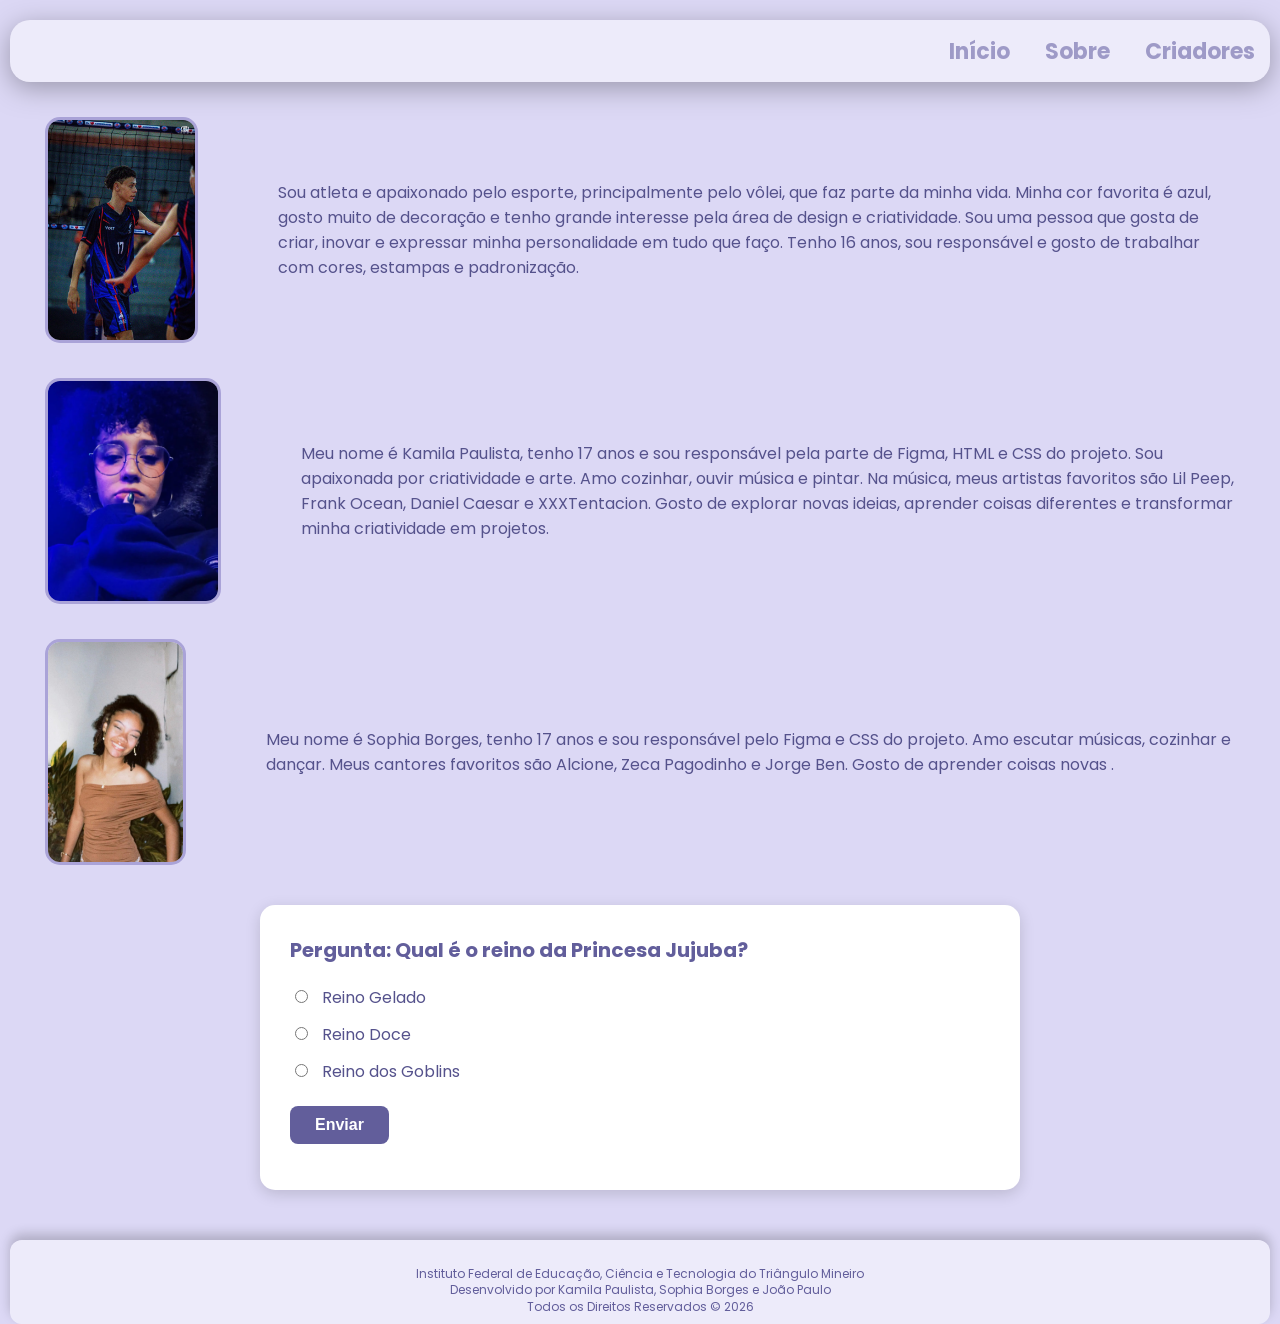
<file: pages/criadores.html>
<!DOCTYPE html>
<html lang="pt-BR">

<head>
    <meta charset="UTF-8">
    <meta name="viewport" content="width=device-width, initial-scale=1.0">
    <title>criadores</title>
    <link rel="stylesheet" href="../css/criadores.css">
    <link rel="icon" type="image/jpg" href="../img/jake.icon.jpg">
</head>

<body>

    <header>
        <nav class="navbar">

            <ul class="menu">
                <li><a href="../index.html">Início</a></li>
                <li class="dropdown">
                    <a href="#">Sobre</a>

                    <ul class="submenu">
                        <li><a href="../pages/estoria.html">Estória</a></li>
                        <li><a href="../pages/personagens.html">Personagens</a></li>
                        <li><a href="../pages/series.html">Séries</a></li>
                        <li><a href="../pages/dubladores.html">Dubladores</a></li>
                    </ul>
                </li>
                <li><a href="../pages/criadores.html">Criadores</a></li>
            </ul>
        </nav>
    </header>
    <div class="criador">

        <img src="../img/joao.jpg" alt="João Paulo">

        <div class="texto">

            <p>
                Sou atleta e apaixonado pelo esporte,
                principalmente pelo vôlei, que faz parte da minha vida.
                Minha cor favorita é azul, gosto muito de decoração
                e tenho grande interesse pela área de design e criatividade.
                Sou uma pessoa que gosta de criar, inovar e expressar
                minha personalidade em tudo que faço. Tenho 16 anos,
                sou responsável e gosto de trabalhar com cores,
                estampas e padronização.
            </p>

        </div>

    </div>

    <div class="criador">

        <img src="../img/mila.png" alt="Kamila Paulista">

        <div class="texto">

            <p>
                Meu nome é Kamila Paulista, tenho 17 anos e sou
                responsável pela parte de Figma, HTML e CSS do projeto.
                Sou apaixonada por criatividade e arte. Amo cozinhar,
                ouvir música e pintar. Na música, meus artistas favoritos
                são Lil Peep, Frank Ocean, Daniel Caesar e XXXTentacion.
                Gosto de explorar novas ideias, aprender coisas diferentes
                e transformar minha criatividade em projetos.
            </p>

        </div>

    </div>

    <div class="criador">

       

            <img src="../img/sophia.jpg" width="300px" alt="Sophia Borges">

             <div class="texto">
            <p>
                Meu nome é Sophia Borges, tenho 17 anos e sou responsável
                pelo Figma e CSS do projeto. Amo escutar músicas,
                cozinhar e dançar. Meus cantores favoritos são Alcione,
                Zeca Pagodinho e Jorge Ben. Gosto de aprender coisas
                novas .
            </p>
        </div>

    </div>

    <!-- Questionário Simples Integrado -->
    <div class="quiz-simples">
        <h3>Pergunta: Qual é o reino da Princesa Jujuba?</h3>
        <form id="quiz-simples-form">
            <label><input type="radio" name="resp" value="errado"> Reino Gelado</label>
            <label><input type="radio" name="resp" value="certo"> Reino Doce</label>
            <label><input type="radio" name="resp" value="errado"> Reino dos Goblins</label>
            <button type="button" onclick="verificar()">Enviar</button>
        </form>
        <p id="msg"></p>
    </div>

    <script>
        function verificar() {
            const r = document.querySelector('input[name="resp"]:checked');
            const m = document.getElementById('msg');
            if (!r) {
                m.innerText = "Escolha uma opção!";
                m.style.color = "red";
            } else if (r.value === "certo") {
                m.innerText = "Acertou mizerável!";
                m.style.color = "green";
            } else {
                m.innerText = "Errou feio!";
                m.style.color = "red";
            }
        }
    </script>

    <footer>
        <div class="footer-texto">
            <p>Instituto Federal de Educação, Ciência e Tecnologia do Triângulo Mineiro</p>
            <p>Desenvolvido por Kamila Paulista, Sophia Borges e João Paulo</p>
            <p>Todos os Direitos Reservados © 2026</p>
        </div>
    </footer>
</body>

</html>
</file>
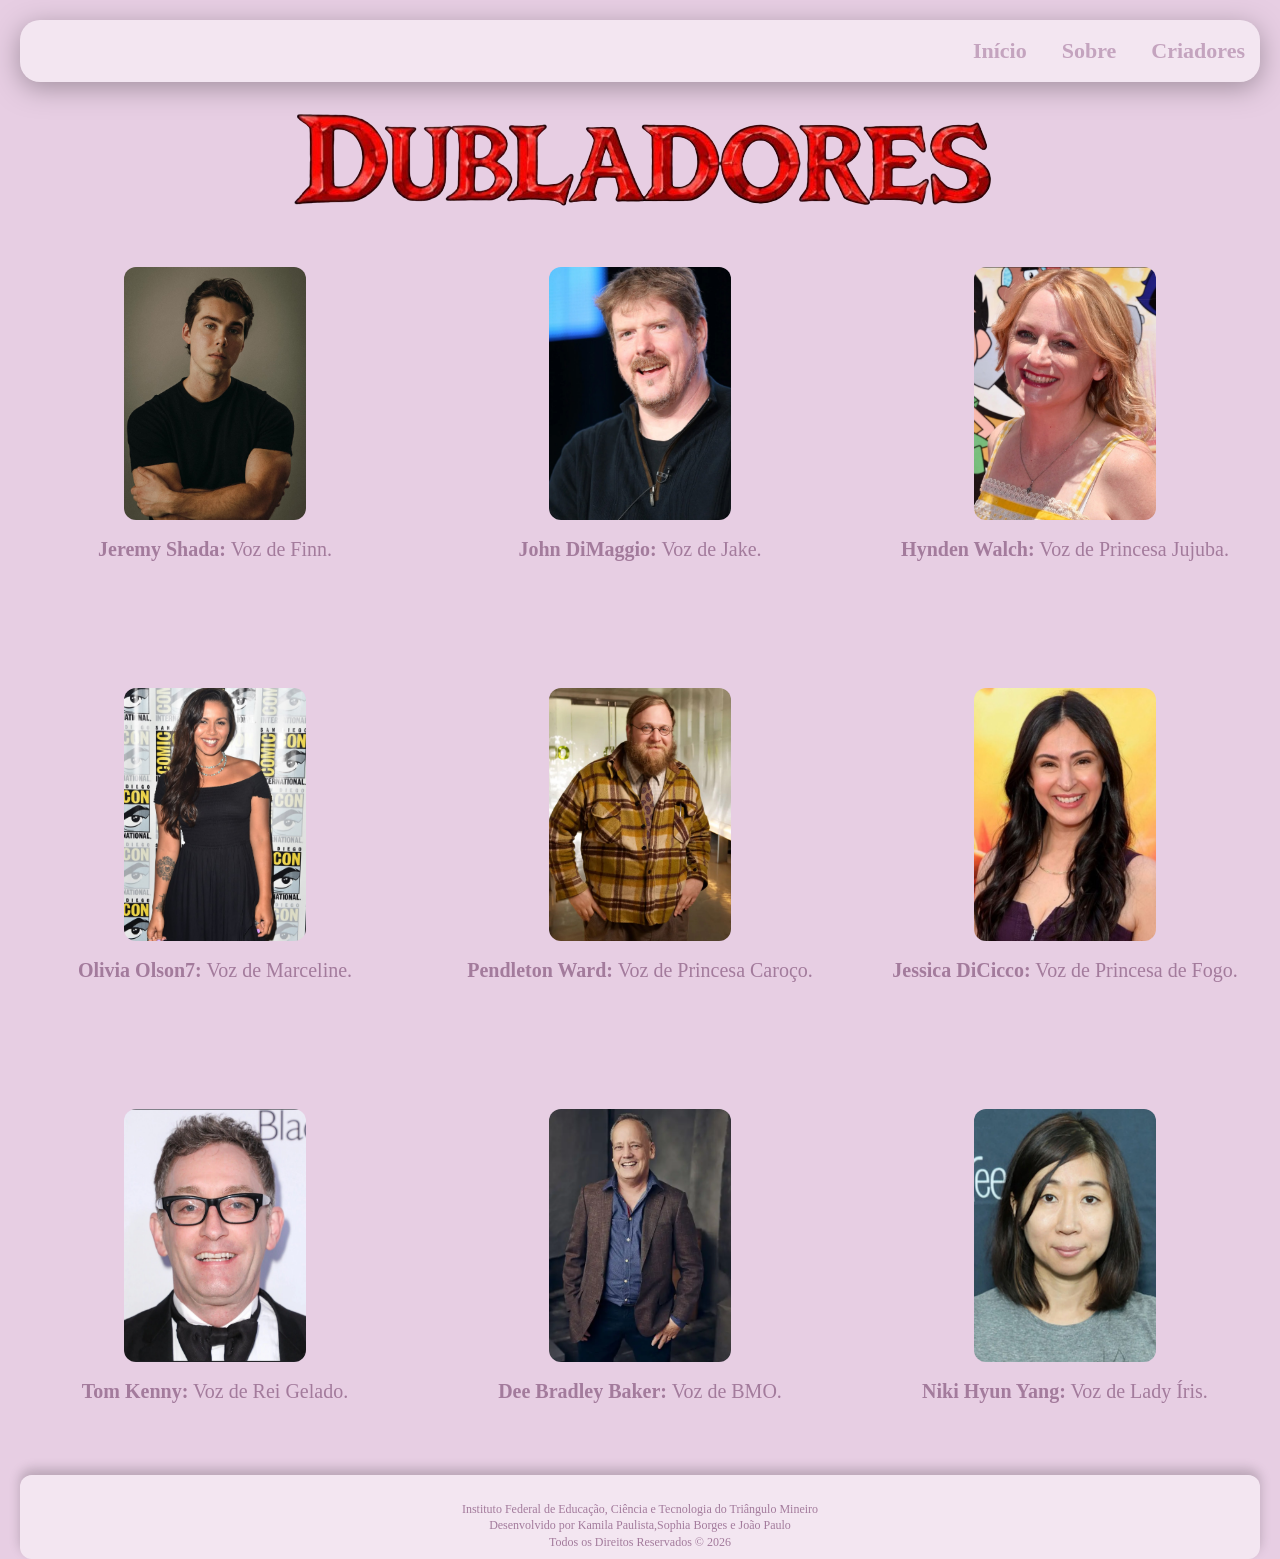
<file: pages/dubladores.html>
<!DOCTYPE html>
<html lang="pt_br">

<head>
    <meta charset="UTF-8">
    <meta name="viewport" content="width=device-width, initial-scale=1.0">
    <title>Dubladores</title>
     <link rel="icon" type="imgage/x-icon" href="../img/jake.icon.jpg">
    <link rel="stylesheet" href="../css/dubladores.css">
</head>

<body>
    <header>
        <nav class="navbar">

            <ul class="menu">
                <li><a href="../index.html">Início</a></li>
                <li class="dropdown">
                    <a href="#">Sobre</a>

                    <ul class="submenu">
                        <li><a href="../pages/estoria.html">Estória</a></li>
                        <li><a href="../pages/personagens.html">Personagens</a></li>
                        <li><a href="../pages/series.html">Séries</a></li>
                        <li><a href="../pages/dubladores.html">Dubladores</a></li>
                    </ul>
                </li>
                <li><a href="../pages/criadores.html">Criadores</a></li>
            </ul>
            </li>
            </ul>
        </nav>
    </header>

    <div class="titulo-inicio">
        <img src="../img/dubladores (2).png"></img>
    </div>

     <div class="cardpersonagens">

        <div class="card">
            <img src="../img/jeremy shada.jpeg">
            <p><strong>Jeremy Shada:</strong> Voz de Finn.</p>
        </div>

        <div class="card">
            <img src="../img/john dimaggio.jpg"></img>
            <p><strong> John DiMaggio:</strong> Voz de Jake.</p>
        </div>

        <div class="card">
            <img src="../img/hynden.jpeg"></img>
            <p><strong>Hynden Walch:</strong> Voz de Princesa Jujuba.</p>
        </div>

        <div class="card">
            <img src="../img/olivia.jpeg"></img>
            <p><strong>Olivia Olson7:</strong> Voz de Marceline.</p>
        </div>

        <div class="card">
            <img src="../img/pendleton.jpg"></img>
            <p><strong>Pendleton Ward:</strong> Voz de Princesa Caroço.</p>
        </div>

        <div class="card">
            <img src="../img/jessica.jpg"></img>
            <p><strong>Jessica DiCicco:</strong> Voz de Princesa de Fogo.</p>
        </div>

        <div class="card">
            <img src="../img/tom.jpg"></img>
            <p><strong>Tom Kenny:</strong> Voz de Rei Gelado.</p>
        </div>

        <div class="card">
            <img src="../img/dee.webp"></img>
            <p><strong>Dee Bradley Baker:</strong> Voz de BMO.</p>
        </div>

        <div class="card">
            <img src="../img/niki.jpg"></img>
            <p><strong>Niki Hyun Yang:</strong> Voz de Lady Íris.</p>
        </div>


    </div>



    <footer>
        <div class="footer-texto">
            <p>Instituto Federal de Educação, Ciência e Tecnologia do Triângulo Mineiro</p>
            <p>Desenvolvido por Kamila Paulista,Sophia Borges e João Paulo</p>
            <p>Todos os Direitos Reservados © 2026</p>
        </div>
    </footer>
</body>

</html>
</file>
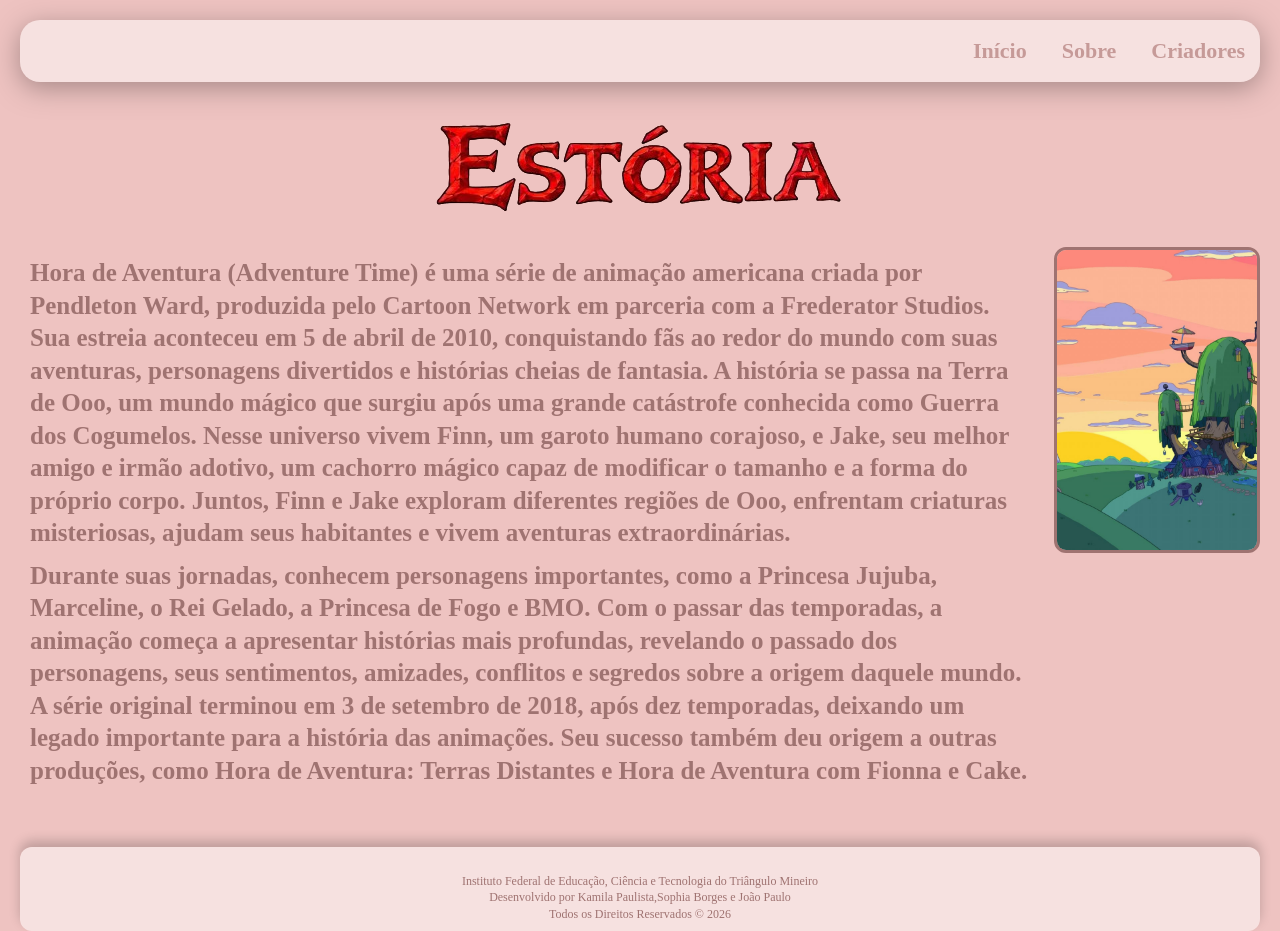
<file: pages/estoria.html>
<!DOCTYPE html>
<html lang="pt_br">

<head>
    <meta charset="UTF-8">
    <meta name="viewport" content="width=device-width, initial-scale=1.0">
    <title>Estória</title>
    <link rel="icon" type="imgage/x-icon" href="../img/jake.icon.jpg">
    <link rel="stylesheet" href="../css/estoria.css">
</head>

<body>

    <header>
        <nav class="navbar">

            <ul class="menu">
                <li><a href="../index.html">Início</a></li>
                <li class="dropdown">
                    <a href="#">Sobre</a>

                    <ul class="submenu">
                        <li><a href="../pages/estoria.html">Estória</a></li>
                        <li><a href="../pages/personagens.html">Personagens</a></li>
                        <li><a href="../pages/series.html">Séries</a></li>
                        <li><a href="../pages/dubladores.html">Dubladores</a></li>
                    </ul>
                </li>
                <li><a href="../pages/criadores.html">Criadores</a></li>
            </ul>
        </nav>
    </header>

    <div class="titulo-inicio">
        <img src="../img/estoria.png"></img>
    </div>

    <div class="conteudo">
    <div class="texto">
        <h2> Hora de Aventura (Adventure Time) é uma série de animação americana criada por Pendleton Ward, produzida
            pelo Cartoon Network em parceria com a Frederator Studios. Sua estreia aconteceu em 5 de abril de 2010,
            conquistando fãs ao redor do mundo com suas aventuras, personagens divertidos e histórias cheias de
            fantasia.
            A história se passa na Terra de Ooo, um mundo mágico que surgiu após uma grande catástrofe conhecida como
            Guerra dos Cogumelos. Nesse universo vivem Finn, um garoto humano corajoso, e Jake, seu melhor amigo e irmão
            adotivo, um cachorro mágico capaz de modificar o tamanho e a forma do próprio corpo.
            Juntos, Finn e Jake exploram diferentes regiões de Ooo, enfrentam criaturas misteriosas, ajudam seus
            habitantes e vivem aventuras extraordinárias.</h2>
    

        <h2>Durante suas jornadas, conhecem personagens importantes, como a Princesa Jujuba, Marceline, o Rei Gelado, a
            Princesa de Fogo e BMO.
            Com o passar das temporadas, a animação começa a apresentar histórias mais profundas, revelando o passado
            dos personagens, seus sentimentos, amizades, conflitos e segredos sobre a origem daquele mundo.
            A série original terminou em 3 de setembro de 2018, após dez temporadas, deixando um legado importante para
            a história das animações. Seu sucesso também deu origem a outras produções, como Hora de Aventura: Terras
            Distantes e Hora de Aventura com Fionna e Cake.</h2>
    </div>

    <img src="../img/Adventure_Time.jpg!d"  alt="hora de aventura">

    </div>


    </div>


    <footer>
        <div class="footer-texto">
            <p>Instituto Federal de Educação, Ciência e Tecnologia do Triângulo Mineiro</p>
            <p>Desenvolvido por Kamila Paulista,Sophia Borges e João Paulo</p>
            <p>Todos os Direitos Reservados © 2026</p>
        </div>
    </footer>
</body>

</html>
</file>
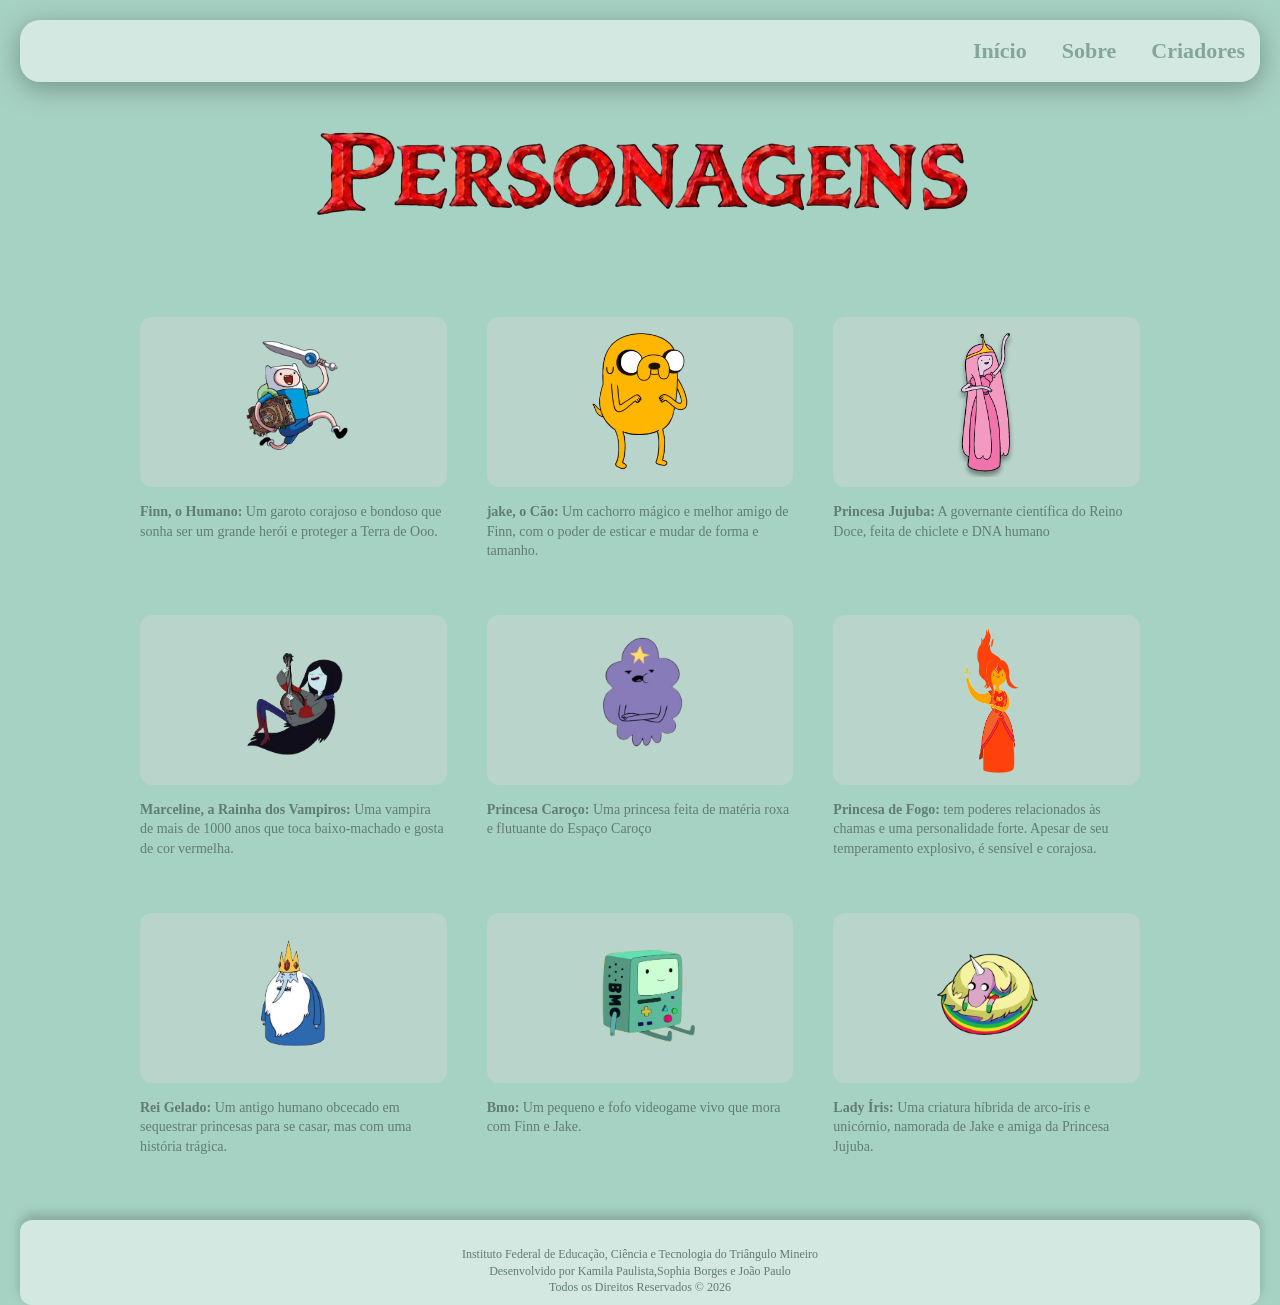
<file: pages/personagens.html>
<!DOCTYPE html>
<html lang="pt_br">

<head>
    <meta charset="UTF-8">
    <meta name="viewport" content="width=device-width, initial-scale=1.0">
    <title>Personagens</title>
    <link rel="icon" type="imgage/x-icon" href="../img/jake.icon.jpg">
    <link rel="stylesheet" href="../css/personagens.css">
</head>
</head>

<body>

    <header>
        <nav class="navbar">

            <ul class="menu">
                <li><a href="../index.html">Início</a></li>
                <li class="dropdown">
                    <a href="#">Sobre</a>

                    <ul class="submenu">
                        <li><a href="../pages/estoria.html">Estória</a></li>
                        <li><a href="../pages/personagens.html">Personagens</a></li>
                        <li><a href="../pages/series.html">Séries</a></li>
                        <li><a href="../pages/dubladores.html">Dubladores</a></li>
                    </ul>
                </li>
                <li><a href="../pages/criadores.html">Criadores</a></li>
            </ul>
        </nav>
    </header>


    <div class="titulo-inicio">
        <img src="../img/personagens-titul.png"></img>
    </div>


    <div class="cardpersonagens">

        <div class="card">
            <img src="../img/finn.png">
            <p><strong>Finn, o Humano:</strong> Um garoto corajoso e bondoso que sonha ser um grande herói e proteger a
                Terra de Ooo.</p>
        </div>

        <div class="card">
            <img src="../img/Jakesalad.jpg"></img>
            <p><strong> jake, o Cão:</strong> Um cachorro mágico e melhor amigo de Finn, com o poder de esticar e mudar
                de forma e
                tamanho.</p>
        </div>

        <div class="card">
            <img src="../img/Princesa_Jujuba.webp"></img>
            <p><strong>Princesa Jujuba:</strong> A governante científica do Reino Doce, feita de chiclete e DNA humano
            </p>
        </div>

        <div class="card">
            <img src="../img/marceline.png"></img>
            <p><strong>Marceline, a Rainha dos Vampiros:</strong> Uma vampira de mais de 1000 anos que toca
                baixo-machado e gosta de cor
                vermelha.</p>
        </div>

        <div class="card">
            <img src="../img/caroco.png"></img>
            <p><strong>Princesa Caroço:</strong> Uma princesa feita de matéria roxa e flutuante do Espaço Caroço</p>
        </div>

        <div class="card">
            <img src="../img/princesafogo.png"></img>
            <p><strong>Princesa de Fogo: </strong> tem poderes relacionados às chamas e uma personalidade forte. Apesar
                de seu
                temperamento explosivo, é sensível e corajosa.</p>
        </div>

        <div class="card">
            <img src="../img/gelado.png"></img>
            <p><strong>Rei Gelado: </strong> Um antigo humano obcecado em sequestrar princesas para se casar, mas com
                uma história
                trágica.</p>
        </div>

        <div class="card">
            <img src="../img/bmo (2).png"></img>
            <p><strong>Bmo:</strong> Um pequeno e fofo videogame vivo que mora com Finn e Jake.</p>
        </div>

        <div class="card">
            <img src="../img/ladyiris.png"></img>
            <p><strong>Lady Íris:</strong> Uma criatura híbrida de arco-íris e unicórnio, namorada de Jake e amiga da
                Princesa Jujuba.
            </p>
        </div>


    </div>

    <footer>
        <div class="footer-texto">
            <p>Instituto Federal de Educação, Ciência e Tecnologia do Triângulo Mineiro</p>
            <p>Desenvolvido por Kamila Paulista,Sophia Borges e João Paulo</p>
            <p>Todos os Direitos Reservados © 2026</p>
        </div>
    </footer>





</body>

</html>
</file>
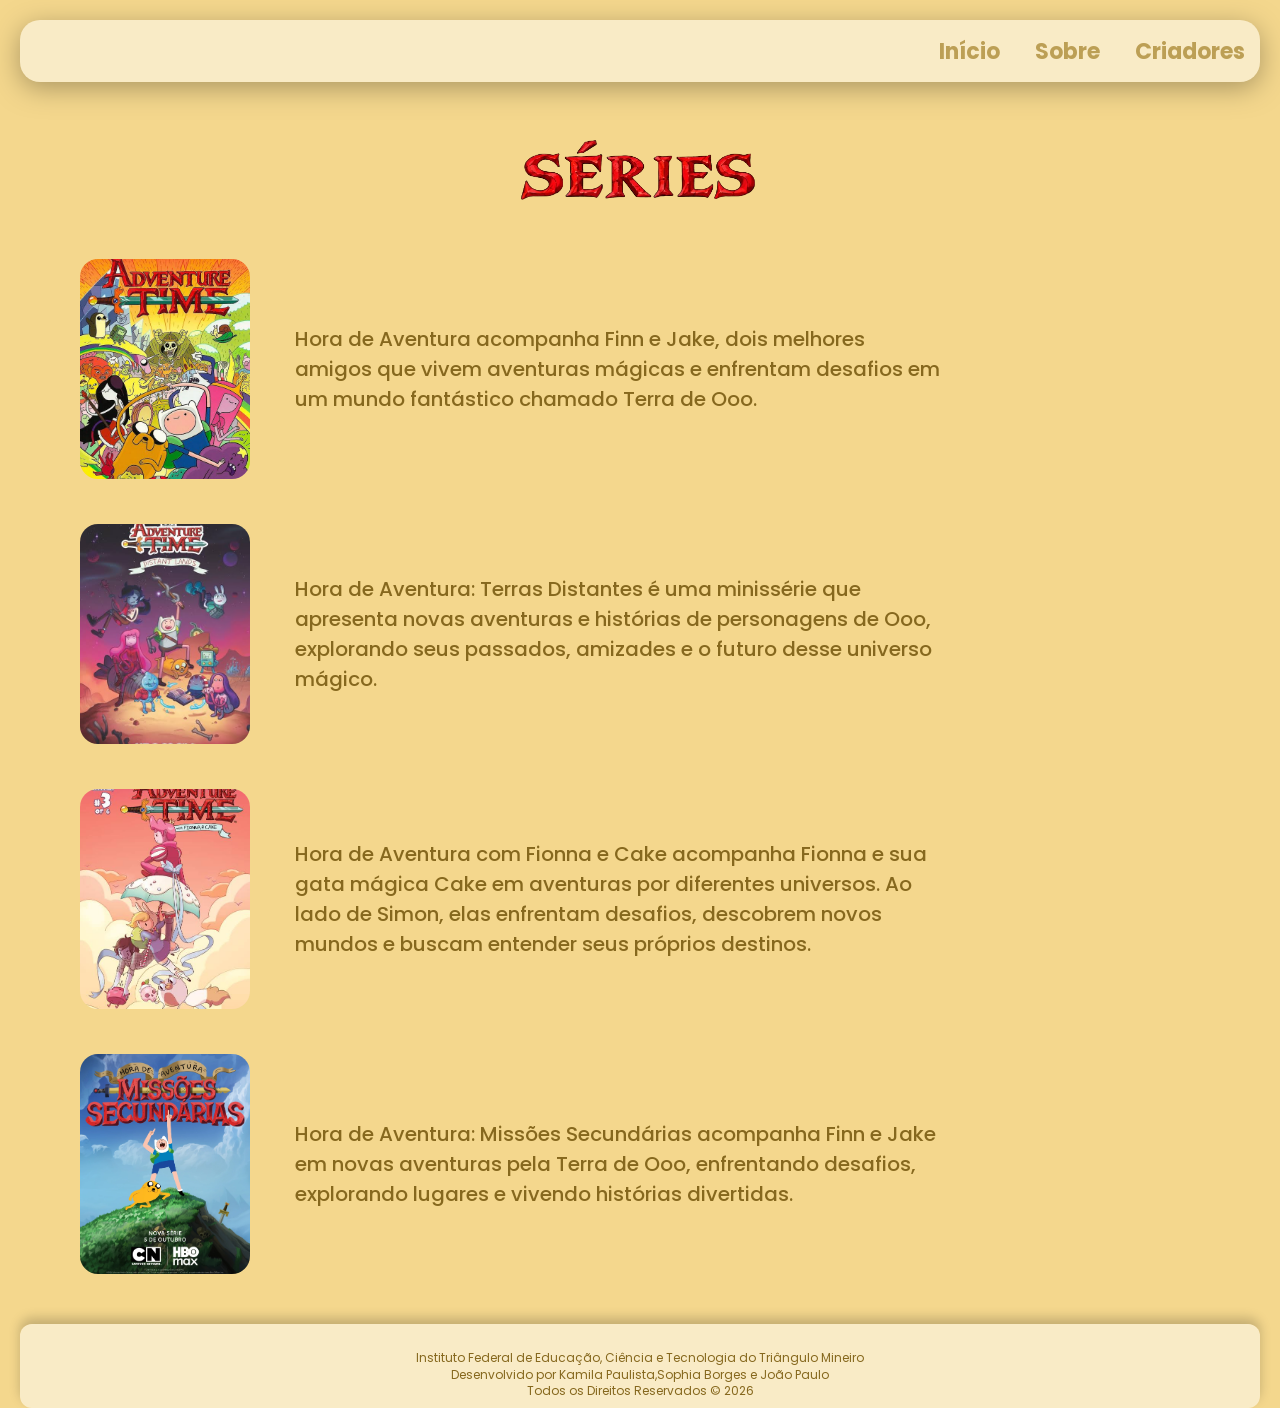
<file: pages/series.html>
<!DOCTYPE html>
<html lang="pt_br">

<head>
    <meta charset="UTF-8">
    <meta name="viewport" content="width=device-width, initial-scale=1.0">
    <title>Séries</title>
    <link rel="icon" type="imgage/x-icon" href="../img/jake.icon.jpg">
    <link rel="stylesheet" href="../css/series.css">
</head>

<body>
    <header>
        <nav class="navbar">

            <ul class="menu">
                <li><a href="../index.html">Início</a></li>
                <li class="dropdown">
                    <a href="#">Sobre</a>

                    <ul class="submenu">
                        <li><a href="../pages/estoria.html">Estória</a></li>
                        <li><a href="../pages/personagens.html">Personagens</a></li>
                        <li><a href="../pages/series.html">Séries</a></li>
                        <li><a href="../pages/dubladores.html">Dubladores</a></li>
                    </ul>
                </li>
                <li><a href="../pages/criadores.html">Criadores</a></li>
            </ul>
            </li>
            
            </ul>
        </nav>
    </header>

    <div class="titulo-inicio">
        <img src="../img/series.png" alt="Séries">
    </div>

    <div class="serie">
        <img src="../img/images (2).jpg" alt="serie 1">
        <div class="texto">
            <p>
                Hora de Aventura acompanha Finn e Jake, dois melhores amigos que vivem aventuras mágicas e enfrentam
                desafios em um mundo fantástico chamado Terra de Ooo.
            </p>
        </div>
    </div>

    <div class="serie">
        <img src="../img/images (1).jpg" alt="serie 2">
        <div class="texto">
            <p>
                Hora de Aventura: Terras Distantes é uma minissérie que apresenta novas aventuras e
                histórias de personagens de Ooo, explorando seus passados, amizades e o futuro desse universo mágico.
            </p>
        </div>
    </div>

    <div class="serie">
        <img src="../img/images.jpg" alt="serie 3">
        <div class="texto">
            <p>
                Hora de Aventura com Fionna e Cake acompanha Fionna e sua gata mágica Cake em aventuras por diferentes universos.
                Ao lado de Simon, elas enfrentam desafios, descobrem novos mundos e buscam entender seus próprios destinos.
            </p>
        </div>
    </div>

    <div class="serie">
        <img src="../img/Hora_de_Aventura_Miss3Frias.webp" alt="serie 4">
        <div class="texto">
            <p>
                Hora de Aventura: Missões Secundárias acompanha Finn e Jake em novas aventuras
                pela Terra de Ooo, enfrentando desafios,
                explorando lugares e vivendo histórias divertidas.
            </p>
        </div>
    </div>

    <footer>
        <div class="footer-texto">
            <p>Instituto Federal de Educação, Ciência e Tecnologia do Triângulo Mineiro</p>
            <p>Desenvolvido por Kamila Paulista,Sophia Borges e João Paulo</p>
            <p>Todos os Direitos Reservados © 2026</p>
        </div>
    </footer>
</body>

</html>
</file>
<file: css/criadores.css>
@import url('https://fonts.googleapis.com/css2?family=Poppins:ital,wght@0,100;0,200;0,300;0,400;0,500;0,600;0,700;0,800;0,900;1,100;1,200;1,300;1,400;1,500;1,600;1,700;1,800;1,900&display=swap');

nav {
    margin-top: 20px;
    background-color: white;
    opacity: 50%;
    border-radius: 20px;
    height: 62px;
    display: flex;
    flex-flow: row nowrap;
    justify-content: flex-end;
    align-items: center;
    gap: 50px;
    padding-right: 15px;
    -webkit-box-shadow: 0px 6px 27px 0px rgba(0, 0, 0, 0.6);
    box-shadow: 0px 6px 27px 0px rgba(0, 0, 0, 0.6);
}

.links-nav {
    display: flex;
    gap: 30px;
    align-items: center;
    padding-right: 20px;
}

.links-nav a {
    text-decoration: none;
    color: #625e9b;
    font-family: 'Poppins', sans-serif;
    font-size: 20px;
}

.botao {
    padding: 7px 15px;
    border-radius: 12px;
}

body {
    background-color: #dcd8f5;
    font-family: 'Poppins', sans-serif;
    color: #55528c;
    margin: 0;
    padding: 0 10px;
}

.criador {
    display: flex;
    align-items: center;
    gap: 80px;
    margin: 35px;
}

.criador img {
    width: 170px;
    height: 220px;
    object-fit: cover;
    border-radius: 15px;
    border: 3px solid #aaa3d8;
}

.criador j {
    color: #625e9b;
    font-size: 16px;
    line-height: 1.5;
}

.imagem-inicio {
    display: flex;
    align-items: center;
    justify-content: center;
    margin-top: 220px;
}

.menu {
    display: flex;
    align-items: center;
    gap: 35px;
    list-style: none;
}

.menu li {
    position: relative;
}

.menu a {
    text-decoration: none;
    color: #625e9b;
    font-size: 22px;
    font-weight: bold;
}

.submenu {
    display: none;
    position: absolute;
    top: 100%;
    left: 0%;
    width: 200px;
    padding: 10px;
    list-style: none;
    border: 2px solid;
    border-color: #625e9b;
    border-radius: 20px;
    z-index: 1000;
    background-color: white;
}

.dropdown:hover .submenu {
    display: block;
}

.submenu li a {
    display: block;
    padding: 12px 25px;
    font-size: 22px;
    background-color: white;
}

footer {
    border-radius: 12px;
    width: 100%;
    background-color: rgba(255, 255, 255, 0.5);
    padding: 25px 10px 8px;
    margin-top: 50px;
    box-sizing: border-box;
    box-shadow: 0 -6px 12px rgba(0, 0, 0, 0.2);
}

.footer-texto {
    text-align: center;
    color: #625e9b;
    font-size: 12px;
    line-height: 1.2;
}

.footer-texto p {
    margin: 2px 0;
}

/* ==========================================================
   ESTILOS DO QUESTIONÁRIO SIMPLES (INTEGRADO)
   ========================================================== */

.quiz-simples {
    background: white;
    padding: 30px;
    margin: 40px auto;
    max-width: 700px;
    border-radius: 15px;
    box-shadow: 0px 4px 15px rgba(0, 0, 0, 0.15);
}

.quiz-simples h3 {
    color: #625e9b;
    margin-top: 0;
    font-size: 20px;
    margin-bottom: 20px;
}

.quiz-simples label {
    display: block;
    margin-bottom: 12px;
    font-size: 16px;
    cursor: pointer;
}

.quiz-simples input[type="radio"] {
    margin-right: 10px;
    cursor: pointer;
}

.quiz-simples button {
    background-color: #625e9b;
    color: white;
    border: none;
    padding: 10px 25px;
    border-radius: 8px;
    font-size: 16px;
    font-weight: bold;
    cursor: pointer;
    margin-top: 10px;
}

.quiz-simples button:hover {
    background-color: #4e4980;
}

#msg {
    font-weight: bold;
    margin-top: 15px;
    font-size: 16px;
}

/* Responsividade Mobile */
@media (max-width: 768px) {
    .criador {
        flex-direction: column;
        align-items: center;
        text-align: center;
        gap: 20px;
        margin: 20px 10px;
    }

    nav {
        height: auto;
        padding: 10px;
        justify-content: center;
        gap: 20px;
    }

    .menu {
        gap: 15px;
        padding: 0;
        flex-wrap: wrap;
        justify-content: center;
    }

    .menu a {
        font-size: 16px;
    }

    .submenu {
        width: 150px;
        left: -50px;
    }

    .quiz-simples {
        margin: 20px 15px;
        padding: 20px;
    }
}
</file>
<file: css/dubladores.css>
@import url('https://fonts.googleapis.com/css2?family=Poppins:ital,wght@0,100;0,200;0,300;0,400;0,500;0,600;0,700;0,800;0,900;1,100;1,200;1,300;1,400;1,500;1,600;1,700;1,800;1,900&display=swap');

body {
    background-color: #E7CEE3;
    font-family: 'Poppins' sans-serif;
    object-fit: contain;
    border-radius: 20%;
    flex-direction: column;
    align-items: center;
    margin: 0px;
    padding: 0px 20px;
}



nav {
    margin-top: 20px;
    background-color: white;
    opacity: 50%;
    border-radius: 20px;
    height: 62px;
    display: flex;
    flex-flow: row nowrap;
    justify-content: flex-end;
    align-items: center;
    gap: 50px;
    padding-right: 15px;
    -webkit-box-shadow: 0px 6px 27px 0px rgba(0, 0, 0, 0.6);
    box-shadow: 0px 6px 27px 0px rgba(0, 0, 0, 0.6);
}

.links-nav {
    display: flex;
    gap: 30px;
    align-items: center;
    padding-right: 20px;
}

.links-nav a {
    text-decoration: none;
    color: #8A8E94;
    font-family: 'Poppins', sans-serif;
    font-size: 20px;
}

.botao {
    padding: 7px 15px;
    border-radius: 12px;
}

.titulo-inicio {
    display: flex;
    align-items: center;
    justify-content: center;
}

.menu {
    display: flex;
    align-items: center;
    gap: 35px;
    list-style: none;
}

.menu li {
    position: relative;
}

.menu a {
    text-decoration: none;
    color: #A37B9C;
    font-size: 22px;
    font-weight: bold;
}

.submenu {
    display: none;
    position: absolute;
    top: 100%;
    left: 0%;
    width: 200px;
    padding: 10px;
    list-style: none;
    border: 2px solid;
    border-color: #A37B9C;
    border-radius: 20px;
    z-index: 1000;
}

.dropdown:hover .submenu {
    display: block;
}

.submenu li a {
    display: block;
    padding: 12px 25px;
    font-size: 22px;
    background-color: white;
}

.cardpersonagens {
    display: grid;
    grid-template-columns: repeat(3, minmax(0, 1fr));
    gap: 35px;
    row-gap: 85px;
    justify-content: center;

}

.card {
    margin-top: 20px;
    width: 100%;
    text-align: center;
    flex-direction: column;


}

.card img {
    width: 182px;
    height: 253px;
    object-fit: cover;
    display: block;
    margin: 0 auto;
    border-radius: 12px;
}

.card p {
    color: #A37B9C;
    font-family: 'Poppins' sans-serif;
    font-size: 20px;
    line-height: 1.4;
    margin-top: 15px;
}

footer {
    width: 100%;
    border-radius: 12px;
    background-color: rgba(255, 255, 255, 0.5);
    padding: 25px 10px 8px;
    margin-top: 50px;
    box-sizing: border-box;
    box-shadow: 0 -6px 12px rgba(0, 0, 0, 0.2);
}

.footer-texto {
    text-align: center;
    color: #A37B9C;
    font-size: 12px;
    line-height: 1.2;
}

.footer-texto p {
    margin: 2px 0;
}
</file>
<file: css/estoria.css>
@import url('https://fonts.googleapis.com/css2?family=Poppins:ital,wght@0,100;0,200;0,300;0,400;0,500;0,600;0,700;0,800;0,900;1,100;1,200;1,300;1,400;1,500;1,600;1,700;1,800;1,900&display=swap');



body {
    background-color: #EEC3C1;
    font-family: 'Poppins' sans-serif; 
    object-fit: contain;
    border-radius: 20%;
    flex-direction: column;
    align-items: center;
    margin: 0px;
    padding: 0px 20px;
}

h1,h2,p{

    font-family: 'Poppins' sans-serif; 
}

nav {
    margin-top: 20px;
    background-color: white;
    opacity: 50%;
    border-radius: 20px;
    height: 62px;
    display: flex;
    flex-flow: row nowrap;
    justify-content: flex-end;
    align-items: center;
    gap: 50px;
    padding-right: 15px;
    -webkit-box-shadow: 0px 6px 27px 0px rgba(0, 0, 0, 0.6);
    box-shadow: 0px 6px 27px 0px rgba(0, 0, 0, 0.6);
}

.links-nav {
    display: flex;
    gap: 30px;
    align-items: center;
    padding-right: 20px;
}

.links-nav a {
    text-decoration: none;
    color: #9F7371;
    font-family: 'Poppins', sans-serif;
    font-size: 20px;
}

.botao {
    padding: 7px 15px;
    border-radius: 12px;
}

.titulo-inicio {
    display: flex;
    align-items: center;
    justify-content: center;
}

.menu {
    display: flex;
    align-items: center;
    gap: 35px;
    list-style: none;
}

.menu li {
    position: relative;
}

.menu a {
    text-decoration: none;
    color: #9F7371;
    font-size: 22px;
    font-weight: bold;
}

.submenu {
    display: none;
    position: absolute;
    top: 100%;
    left: 0%;
    width: 200px;
    padding: 10px;
    list-style: none;
    border: 2px solid;
    border-color: #9F7371;
    border-radius: 20px;
    z-index: 1000;
}

.dropdown:hover .submenu {
    display: block;
}

.submenu li a {
    display: block;
    padding: 12px 25px;
    font-size: 22px;
    background-color: white;
}


.botao {
    padding: 7px 15px;
    border-radius: 12px;
}

.imagem-inicio {
    display: flex;
    align-items: center;
    justify-content: center;
    margin-top: 220px;
}

.menu {
    display: flex;
    align-items: center;
    gap: 35px;
    list-style: none;
}

.menu li {
    position: relative;
}

.menu a {
    text-decoration: none;
    color: #9F7371;
    font-size: 22px;
    font-weight: bold;
}

.submenu {
    display: none;
    position: absolute;
    top: 100%;
    left: 0%;
    width: 200px;
    padding: 10px;
    list-style: none;
    border: 2px solid;
    border-color: #9F7371;
    border-radius: 20px;
    z-index: 1000;
}

.dropdown:hover .submenu {
    display: block;
}

.submenu li a {
    display: block;
    padding: 12px 25px;
    font-size: 22px;
    background-color: white;
}

footer {
    width: 100%;
    background-color: rgba(255, 255, 255, 0.5);
    padding: 25px 10px 8px;
    margin-top: 50px;
    box-sizing: border-box;
    box-shadow: 0 -6px 12px rgba(0, 0, 0, 0.2);
    border-radius: 12px;
}

.footer-texto {
    text-align: center;
    color: #9F7371;
    font-size: 12px;
    line-height: 1.2;
}

.footer-texto p {
    margin: 2px 0;
}

.conteudo{
    display: flex;
    align-items: flex-start;
    gap: 15px;
}

.texto{
    flex: 1;
    min-width: 0;
}

.texto h2{
    font-size: 25px;
    line-height: 1.3;
    text-align: left;
    margin-top: 10px;
    color: #9F7371;
    margin: 10px;
}

.conteudo img{
    width: 200px;
    height: 300px;
    object-fit: cover;
    border-radius: 12px;
    border:3px solid #9F7371;
}
</file>
<file: css/personagens.css>
@import url('https://fonts.googleapis.com/css2?family=Poppins:ital,wght@0,100;0,200;0,300;0,400;0,500;0,600;0,700;0,800;0,900;1,100;1,200;1,300;1,400;1,500;1,600;1,700;1,800;1,900&display=swap');


body {
    background-color: #A6D2C4;
    color: #344D45;
    font-family: 'Poppins' sans-serif;
    object-fit: contain;
    border-radius: 20%;
    flex-direction: column;
    align-items: center;
    margin: 0px;
    padding: 0px 20px;
}

nav {
    margin-top: 20px;
    background-color: white;
    opacity: 50%;
    border-radius: 20px;
    height: 62px;
    display: flex;
    flex-flow: row nowrap;
    justify-content: flex-end;
    align-items: center;
    gap: 50px;
    padding-right: 15px;
    -webkit-box-shadow: 0px 6px 27px 0px rgba(0, 0, 0, 0.6);
    box-shadow: 0px 6px 27px 0px rgba(0, 0, 0, 0.6);
}

.links-nav {
    display: flex;
    gap: 30px;
    align-items: center;
    padding-right: 20px;
}

.links-nav a {
    text-decoration: none;
    color: #8A8E94;
    font-family: 'Poppins', sans-serif;
    font-size: 20px;
}

.botao {
    padding: 7px 15px;
    border-radius: 12px;
}

.titulo-inicio {
    display: flex;
    align-items: center;
    justify-content: center;
}

.menu {
    display: flex;
    align-items: center;
    gap: 35px;
    list-style: none;
}

.menu li {
    position: relative;
}

.menu a {
    text-decoration: none;
    color: #617c73;
    font-size: 22px;
    font-weight: bold;
}

.submenu {
    display: none;
    position: absolute;
    top: 100%;
    left: 0%;
    width: 200px;
    padding: 10px;
    list-style: none;
    border: 2px solid;
    border-color: #617c73;
    border-radius: 20px;
    z-index: 1000;
}

.dropdown:hover .submenu {
    display: block;
}

.submenu li a {
    display: block;
    padding: 12px 25px;
    font-size: 22px;
    background-color: white;
}

.cardpersonagens {
    display: grid;
    grid-template-columns: repeat(3, minmax(0, 1fr));
    gap: 40px;
    width: 90%;
    max-width: 1000px;
    margin: 40px auto;

}

.card {
    display: flex;
    flex-direction: column;
    min-width: 0;


}

.card img {
    width: 100%;
    height: 170px;
    object-fit: contain;
    box-sizing: border-box;
    padding: 10px;
    background-color: #b8d4cb;
    border-radius: 12px;
}

.card p {
    color: #617c73;
    font-family: 'Poppins' sans-serif;
    font-size: 14px;
    font-weight: normal;
    line-height: 1.4;
    margin-top: 15px;
}

footer {
    width: 100%;
    border-radius: 12px;
    background-color: rgba(255, 255, 255, 0.5);
    padding: 25px 10px 8px;
    margin-top: 50px;
    box-sizing: border-box;
    box-shadow: 0 -6px 12px rgba(0, 0, 0, 0.2);
}

.footer-texto {
    text-align: center;
    color: #617c73;
    font-size: 12px;
    line-height: 1.2;
}

.footer-texto p {
    margin: 2px 0;
}
</file>
<file: css/series.css>
@import url('https://fonts.googleapis.com/css2?family=Poppins:ital,wght@0,100;0,200;0,300;0,400;0,500;0,600;0,700;0,800;0,900;1,100;1,200;1,300;1,400;1,500;1,600;1,700;1,800;1,900&display=swap');

body {
    background-color: #F4D78D;
    color: #F4D78D;
    font-family: 'Poppins', sans-serif;
    object-fit: contain;
    border-radius: 20%;
    flex-direction: column;
    align-items: center;
    margin: 0px;
    padding: 0px 20px;
}

nav {
    margin-top: 20px;
    background-color: white;
    opacity: 50%;
    border-radius: 20px;
    height: 62px;
    display: flex;
    flex-flow: row nowrap;
    justify-content: flex-end;
    align-items: center;
    gap: 50px;
    padding-right: 15px;
    -webkit-box-shadow: 0px 6px 27px 0px rgba(0, 0, 0, 0.6);
    box-shadow: 0px 6px 27px 0px rgba(0, 0, 0, 0.6);
}

.links-nav {
    display: flex;
    gap: 30px;
    align-items: center;
    padding-right: 20px;
}

.links-nav a {
    text-decoration: none;
    color: #86681E;
    font-family: 'Poppins', sans-serif;
    font-size: 20px;
}

.botao {
    padding: 7px 15px;
    border-radius: 12px;
}

.imagem-inicio {
    display: flex;
    align-items: center;
    justify-content: center;
    margin-top: 220px;
}

.menu {
    display: flex;
    align-items: center;
    gap: 35px;
    list-style: none;
}

.menu li {
    position: relative;
}

.menu a {
    text-decoration: none;
    color: #86681E;
    font-size: 22px;
    font-weight: bold;
}

.submenu {
    display: none;
    position: absolute;
    top: 100%;
    left: 0%;
    width: 200px;
    padding: 10px;
    list-style: none;
    border: 2px solid;
    border-color: #86681E;
    border-radius: 20px;
    z-index: 1000;
}

.dropdown:hover .submenu {
    display: block;
}

.submenu li a {
    display: block;
    padding: 12px 25px;
    font-size: 22px;
    background-color: white;
}


.titulo-inicio {
    display: flex;
    justify-content: center;
    margin-top: 40px;
    margin-bottom: 40px;
}

.titulo-inicio img {
    width: 350px;
}

.serie {
    display: flex;
    align-items: center;
    gap: 45px;
    margin: 45px 60px;
}

.serie img {
    width: 170px;
    height: 220px;
    object-fit: cover;
    border-radius: 18px;
}

.texto p {
    color: #86681E;
    font-size: 20px;
    font-weight: 500;
    line-height: 1.5;
    max-width: 650px;
}


footer {
    border-radius: 12px;
    width: 100%;
    background-color: rgba(255, 255, 255, 0.5);
    padding: 25px 10px 8px;
    margin-top: 50px;
    box-sizing: border-box;
    box-shadow: 0 -6px 12px rgba(0, 0, 0, 0.2);
}

.footer-texto {
    text-align: center;
    color: #86681E;
    font-size: 12px;
    line-height: 1.2;
}

.footer-texto p {
    margin: 2px 0;
}
</file>
